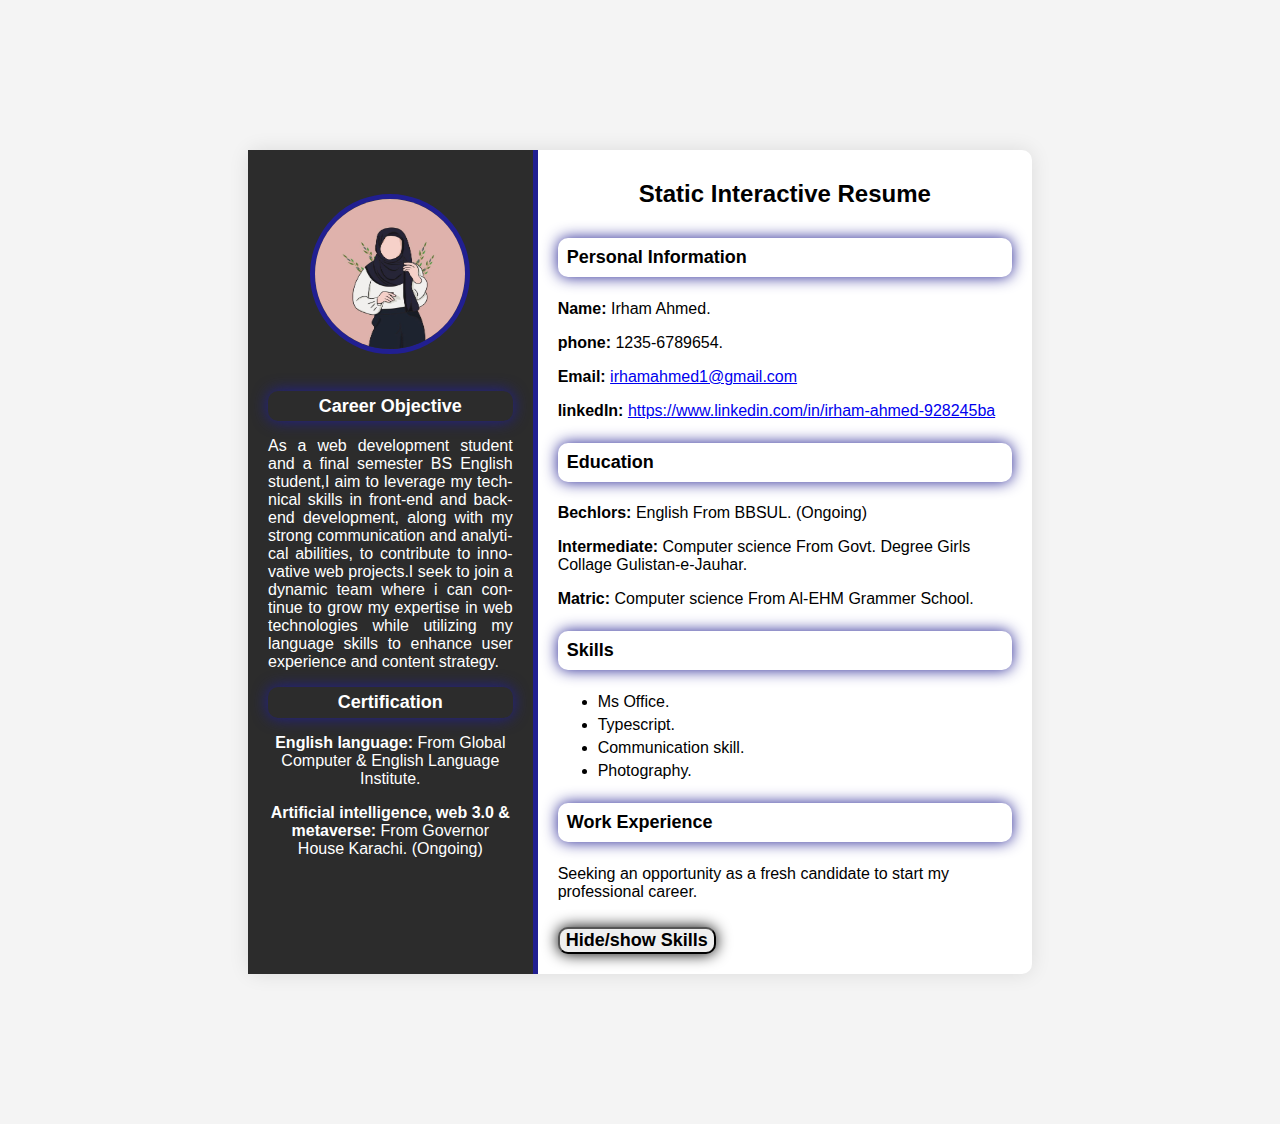
<file: Milestone 1 & 2/index.html>
<!DOCTYPE html>
<html lang="en">
<head>
    <meta charset="UTF-8">
    <meta name="viewport" content="width=device-width, initial-scale=1.0">
    <title>STATIC INTERACTIVE RESUME</title>
    <link rel="stylesheet" href="style.css">
</head>
<body>
    <div class="resume-container">
        <!-- left section-->
    <div class="left-section">
        <img src="PICTURE.jpg" alt="Profile picture" class="Profile-picture">
        <section id="Objective">
            <h3 style="color: white;">Career Objective</h3>
            <p style="text-align: justify; hyphens: auto;">As a web development student and a final semester BS English student,I aim to leverage my technical skills in front-end and back-end development, along with my strong communication and analytical abilities, to contribute to innovative web projects.I seek to join a dynamic team where i can continue to grow my expertise in web technologies while utilizing my language skills to enhance user experience and content strategy.</p>
        </section>
        <section id="Certification">
            <h3 style="color: white;">Certification</h3>
            <p><b>English language:</b> From Global Computer & English Language Institute.</p>
            <p><b>Artificial intelligence, web 3.0 & metaverse:</b> From Governor House Karachi. (Ongoing)</p>
        </section>
    </div>
       <!--right section-->
       <div class="right-section">
        <h1>Static Interactive Resume</h1>
        <!--personal information-->
        <section id="personal-info">
            <h3>Personal Information</h3>
            <p><b>Name: </b> Irham Ahmed.</p>
            <p><b>phone: </b> 1235-6789654.</p>
            <p><b>Email: </b> <a href="mailto:irhamahmed1@gmail.com">irhamahmed1@gmail.com</a></p>
            <p><b>linkedIn: </b> <a href="https://www.linkedin.com/in/irham-ahmed-928245ba" target="_blank">https://www.linkedin.com/in/irham-ahmed-928245ba</a></p>
        </section>
       <!-- Education Section -->
        <section id="education">
            <h3>Education</h3>
            <p><b>Bechlors: </b>English From BBSUL. (Ongoing)</p>
            <p><b>Intermediate: </b>Computer science From Govt. Degree Girls Collage Gulistan-e-Jauhar.</p>
            <p><b>Matric: </b>Computer science From Al-EHM Grammer School.</p>
        </section>
        <!--Skills section-->
        <section id="skills">
            <h3>Skills</h3>
            <ul>
                <li>Ms Office.</li>
                <li>Typescript.</li>
                <LI>Communication skill.</LI>
                <li>Photography.</li>
            </ul>
        </section>

        <!--Work Experience Section-->
        <section id="Work Experience">
            <h3>Work Experience</h3>
            <p>Seeking an opportunity as a fresh candidate to start my professional career.</p>
        </section>
    <!-- button to toggle skills section-->
     <button id="toggle-skills"><b>Hide/show Skills</b></button>
       </div>

    </div>
    <script src="script.js"></script>
</body>
</html>
</file>
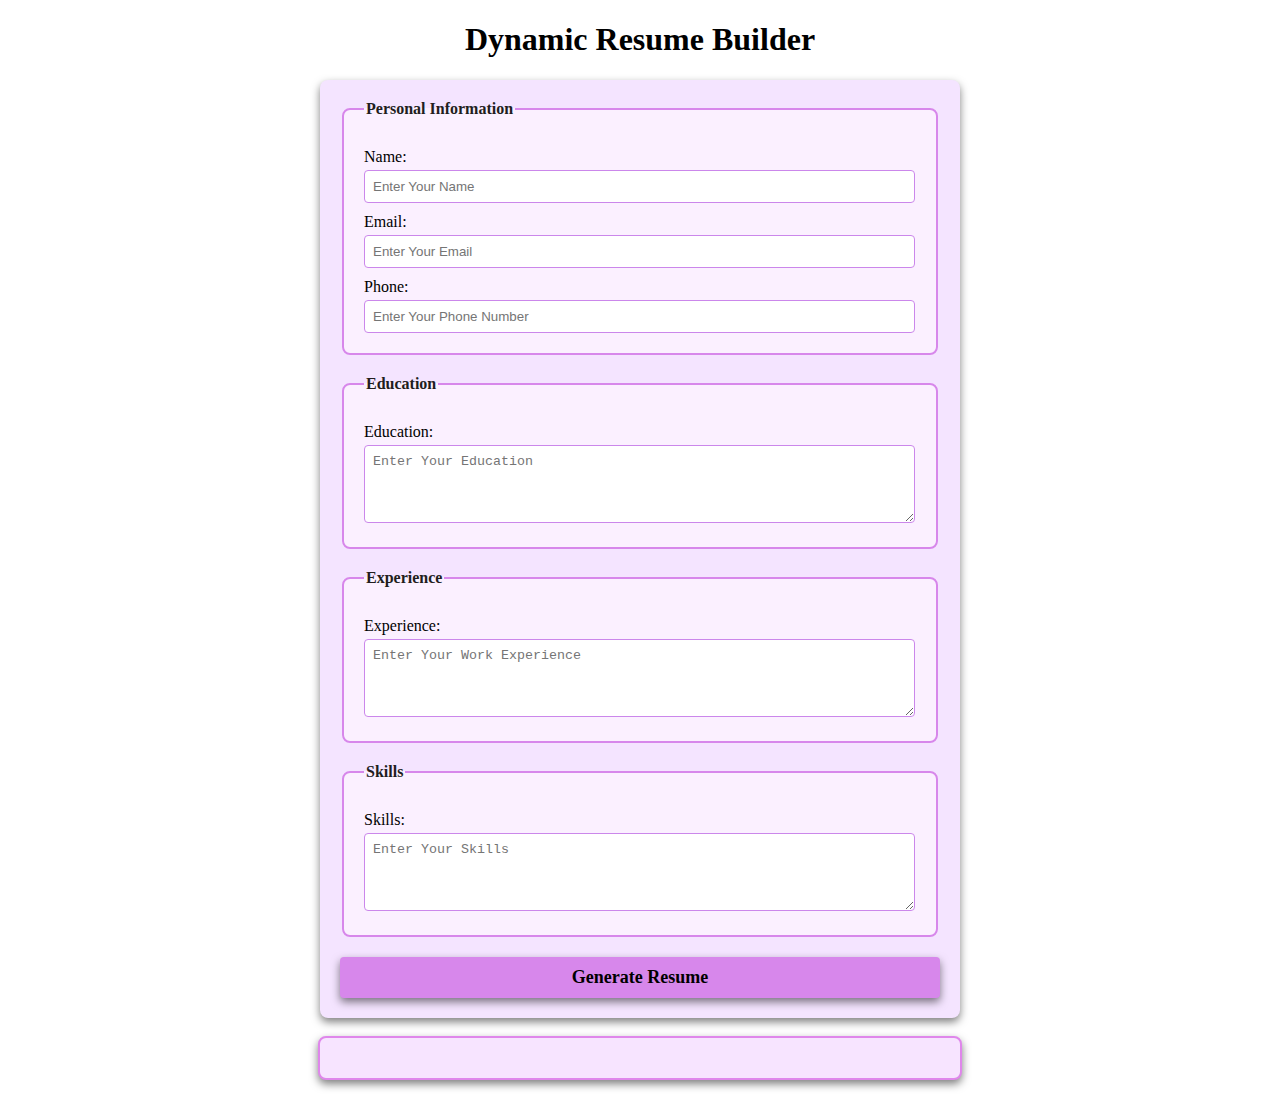
<file: milestone 3/index.html>
<!DOCTYPE html>
<html lang="en">
<head>
    <meta charset="UTF-8">
    <meta name="viewport" content="width=device-width, initial-scale=1.0">
    <title>Dynamic Resume Builder</title>
    <link rel="stylesheet" href="style.css">
</head>
<body>
    <h1>Dynamic Resume Builder</h1>
    <form id="resume-form">
        <fieldset>
            <legend>Personal Information</legend>
            <label for="name">Name:</label>
            <input type="text" id="name" placeholder="Enter Your Name" required>

            <label for="email">Email:</label>
            <input type="email" id="email" placeholder="Enter Your Email" required>

            <label for="phone">Phone:</label>
            <input type="tel" id="phone" placeholder="Enter Your Phone Number" required>
        </fieldset>

        <fieldset>
            <legend>Education</legend>
            <label for="education">Education:</label>
            <textarea id="education" placeholder="Enter Your Education" rows="4" required></textarea>
        </fieldset>

        <fieldset>
            <legend>Experience</legend>
            <label for="experience">Experience:</label>
            <textarea id="experience" placeholder="Enter Your Work Experience" rows="4" required></textarea>
        </fieldset>

        <fieldset>
            <legend>Skills</legend>
            <label for="skills">Skills:</label>
            <textarea id="skills" placeholder="Enter Your Skills" rows="4" required></textarea>
        </fieldset>

        <button type="submit"><b>Generate Resume</b></button>
    </form>
    <br>
    <div id="resume-display">
        <!-- Resume will be generated below -->
    </div>

    <script src="script.js"></script>
</body>
</html>
</file>
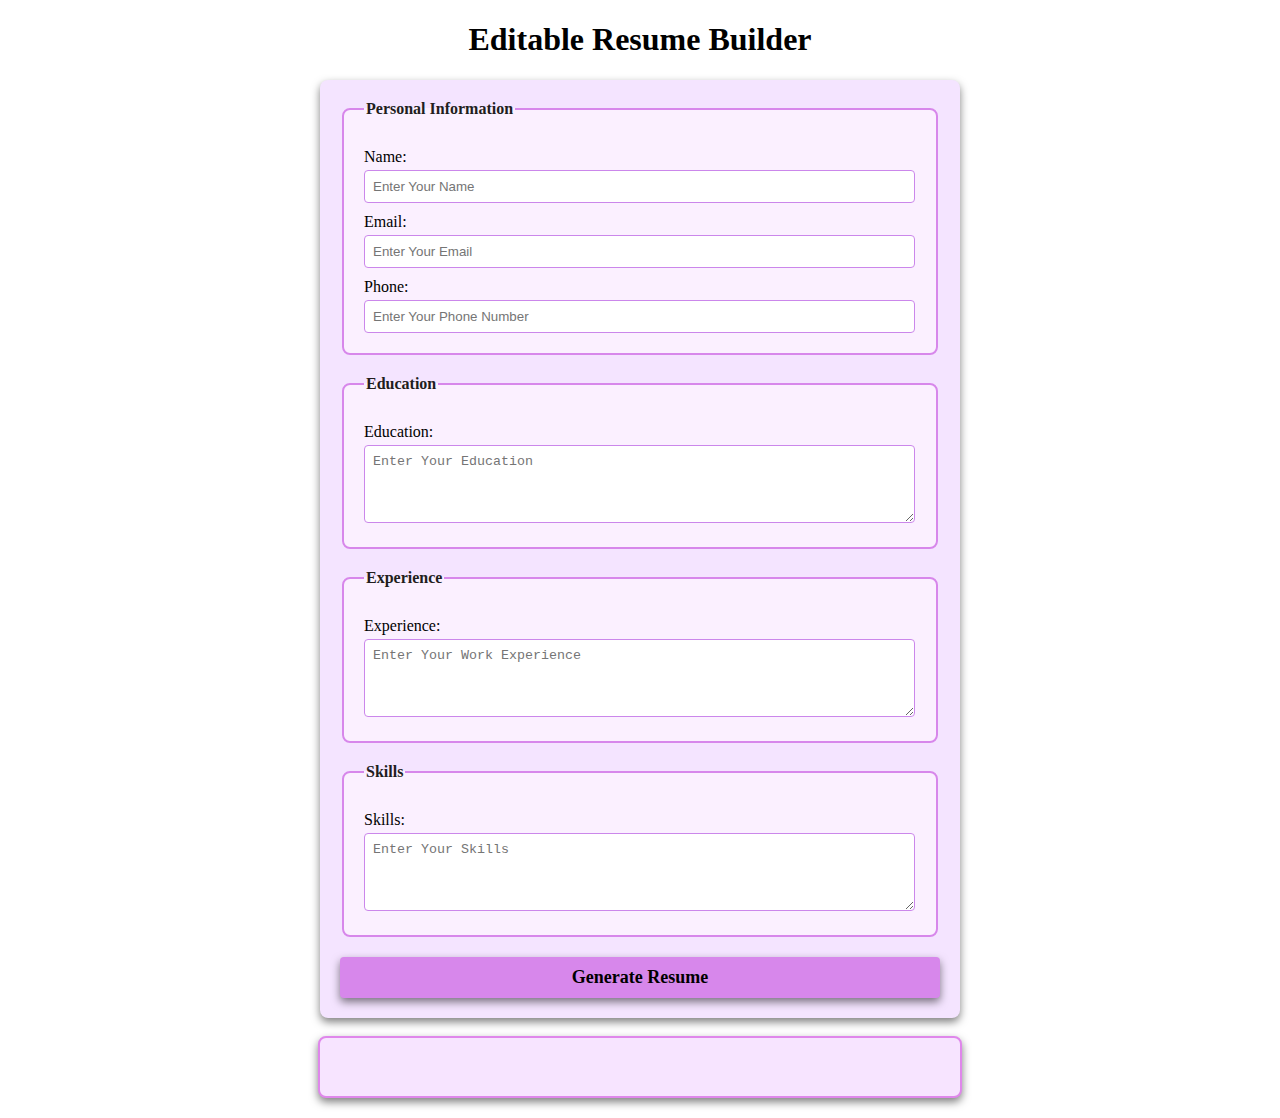
<file: milestone 4/index.html>
<!DOCTYPE html>
<html lang="en">
<head>
    <meta charset="UTF-8">
    <meta name="viewport" content="width=device-width, initial-scale=1.0">
    <title>Editable Resume Builder</title>
    <link rel="stylesheet" href="style.css">
</head>
<body>
    <h1>Editable Resume Builder</h1>
    <form id="resume-form">
        <fieldset>
            <legend>Personal Information</legend>
            <label for="name">Name:</label>
            <input type="text" id="name" placeholder="Enter Your Name" required>

            <label for="email">Email:</label>
            <input type="email" id="email" placeholder="Enter Your Email" required>

            <label for="phone">Phone:</label>
            <input type="tel" id="phone" placeholder="Enter Your Phone Number" required>
        </fieldset>

        <fieldset>
            <legend>Education</legend>
            <label for="education">Education:</label>
            <textarea id="education" placeholder="Enter Your Education" rows="4" required></textarea>
        </fieldset>

        <fieldset>
            <legend>Experience</legend>
            <label for="experience">Experience:</label>
            <textarea id="experience" placeholder="Enter Your Work Experience" rows="4" required></textarea>
        </fieldset>

        <fieldset>
            <legend>Skills</legend>
            <label for="skills">Skills:</label>
            <textarea id="skills" placeholder="Enter Your Skills" rows="4" required></textarea>
        </fieldset>

        <button type="submit"><b>Generate Resume</b></button>
    </form>
    <br>
    <!-- Editable resume -->
    <div id="resume-display" contenteditable="true">
        <!-- Resume will be generated below -->
    </div>

    <script src="script.js"></script>
</body>
</html>
</file>
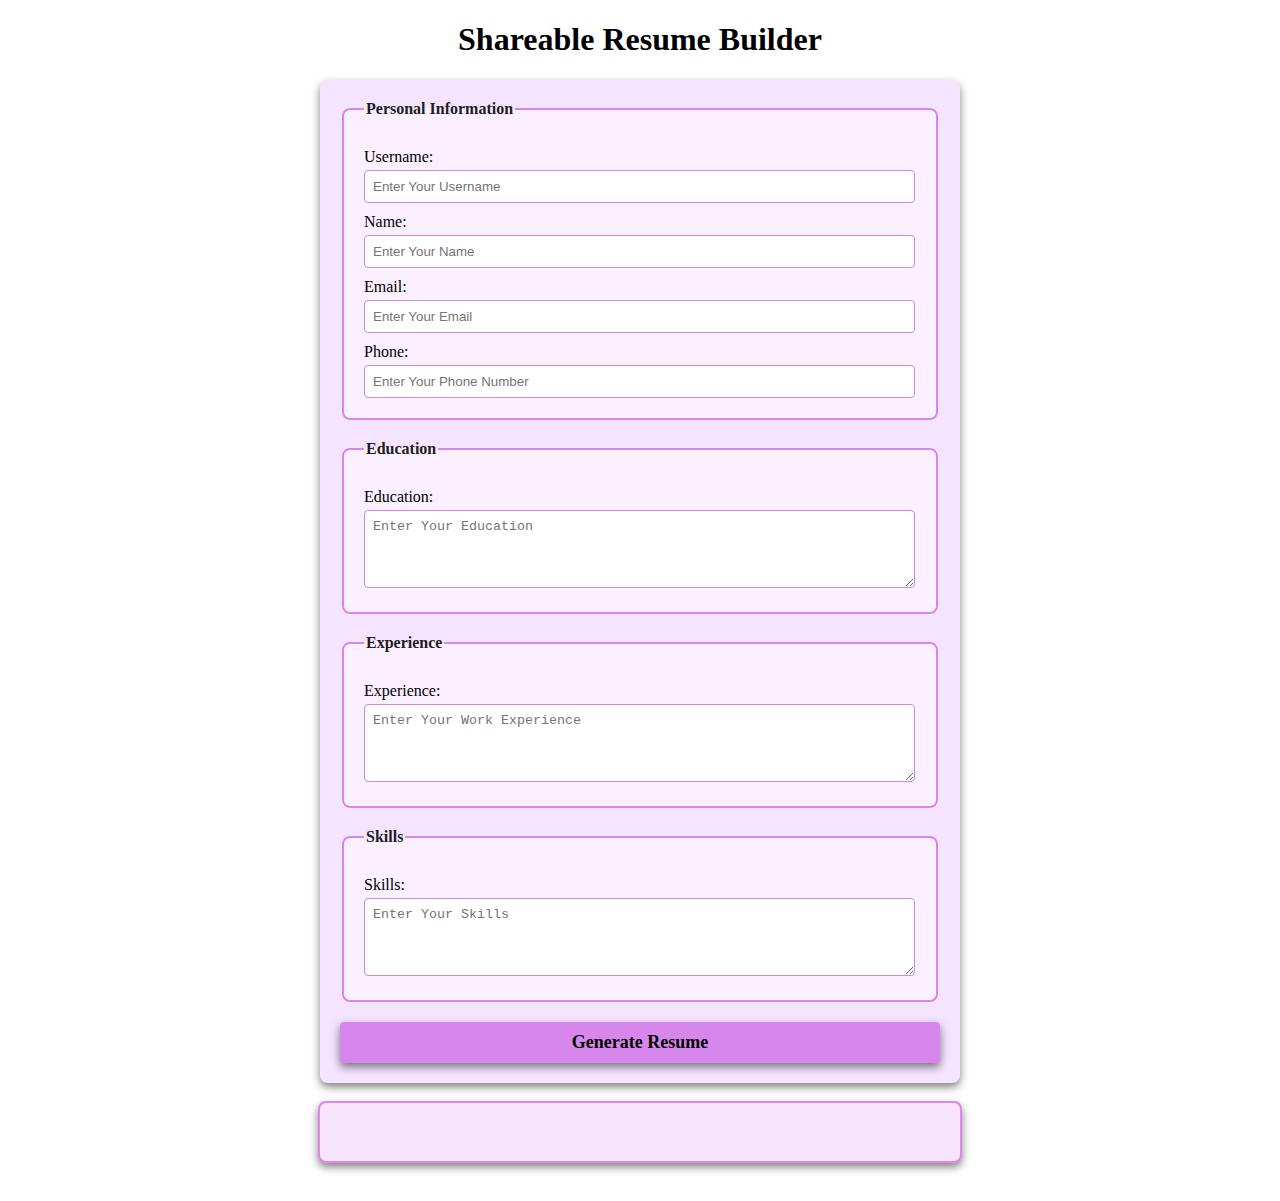
<file: milestone 5/index.html>
<!DOCTYPE html>
<html lang="en">
<head>
    <meta charset="UTF-8">
    <meta name="viewport" content="width=device-width, initial-scale=1.0">
    <title>Shareable Resume Builder</title>
    <link rel="stylesheet" href="style.css">
</head>
<body>
    <h1>Shareable Resume Builder</h1>
    <form id="resume-form">
        <fieldset>
            <legend>Personal Information</legend>
            <label for="Username">Username:</label>
            <input type="text" id="Username" placeholder="Enter Your Username" required> <!-- Correct ID casing -->

            <label for="name">Name:</label>
            <input type="text" id="name" placeholder="Enter Your Name" required>

            <label for="email">Email:</label>
            <input type="email" id="email" placeholder="Enter Your Email" required>

            <label for="phone">Phone:</label>
            <input type="tel" id="phone" placeholder="Enter Your Phone Number" required>
        </fieldset>

        <fieldset>
            <legend>Education</legend>
            <label for="education">Education:</label>
            <textarea id="education" placeholder="Enter Your Education" rows="4" required></textarea>
        </fieldset>

        <fieldset>
            <legend>Experience</legend>
            <label for="experience">Experience:</label>
            <textarea id="experience" placeholder="Enter Your Work Experience" rows="4" required></textarea>
        </fieldset>

        <fieldset>
            <legend>Skills</legend>
            <label for="skills">Skills:</label>
            <textarea id="skills" placeholder="Enter Your Skills" rows="4" required></textarea>
        </fieldset>

        <button type="submit"><b>Generate Resume</b></button>
    </form>
    <br>

    <div id="resume-display" contenteditable="true">
        <!-- Resume will be generated below -->
    </div>

    <br>

    <!-- Section for the shareable link and download option -->
    <div id="shareable-link-container" style="display:none;">
        <h2>Shareable Link</h2>
        <p>Here is your unique link to view and edit your resume:</p>
        <a href="#" id="shareable-link" target="_blank"></a>
        <br>
        <button id="dowload-pdf"><b>Download as PDF</b></button> <!-- Corrected spelling -->
    </div>

    <script src="script.js"></script>
</body>
</html>
</file>
<file: Milestone 1 & 2/style.css>
/* General Styling */
body {
    font-family: 'Arial', sans-serif;
    background-color: #f4f4f4;
    margin: 0;
    padding: 150px;
}

.resume-container {
    display: flex;
    background-color: white;
    width: 80%;
    margin: 0 auto;
    border-radius: 10px;
    box-shadow: 0 0 20px rgba(0, 0, 0, 0.1);
}

/* Left Section Styling */
.left-section {
    background-color: #2c2c2c;
    color: white;
    padding: 20px;
    width: 35%;
    text-align: center;
    border-right: 5px solid hwb(241 12% 43%);
}

.Profile-picture {
    width: 150px;
    height: 150px;
    margin-top: 10%;
    border-radius: 50%;
    border: 5px solid hwb(241 12% 43%);
    margin-bottom: 20px;
}

h1 {
    font-size: 24px;
    margin: 10px 0;
    margin-bottom: 30px;
    text-align: center;
}

h3 {
    font-size: 18px;
    padding: 2%;
    margin: 20px 0 10px;
    color: black;
    border-radius: 10px;
    box-shadow: 0 0 15px hwb(241 12% 43%);
    margin-top: 5%;
    margin-bottom: 5%;
}

ul {
    list-style-type: fill round;
    padding: 10;
    margin: 10px 0;
}

ul li {
    margin: 5px 0;
}

/* Right Section Styling */
.right-section {
    padding: 20px;
    width: 65%;
}

button {
    font-family: Arial, sans-serif;
    border-radius: 10px;
    box-shadow: 0 0 15px black;
    cursor: pointer;
    margin-top: 10px;
    font-size: 18px;
}

button:hover {
    background-color: hwb(241 20% 38%);
}
</file>
<file: milestone 3/style.css>
/* Styling form and resume sections */

body {
    font-family: 'Times New Roman', Times, serif;
    margin: 20px;
    padding: 0;
    background-color: white;
}

form {
    margin: auto;
    background-color: rgb(244, 228, 255);
    border-radius: 8px;
    box-shadow: 0 4px 8px rgba(0, 0, 0, 0.5);
    padding: 20px;
    max-width: 600px;
}

h1 {
    text-align: center;
    color: black;
}

fieldset {
    border: 2px solid rgb(215, 135, 235);
    border-radius: 8px;
    padding: 20px;
    margin-bottom: 20px;
    background-color: rgb(251, 240, 255);
}

legend {
    font-weight: bold;
    text-align: left;
    color: rgb(34, 29, 29);
}

label {
    display: block;
    margin-top: 10px;
    color: black;

}

input,textarea {
    margin-top: 4px;
    padding: 8px;
    width: calc(100% - 1px);
    border: 1px solid rgb(203, 135, 235);
    border-radius: 4px;
    box-sizing: border-box;
    background-color: white;
    box-shadow: 0 0 0px 1000px white inset;
}

button {
    display: block;
    width: 100%;
    background-color: rgb(215, 135, 235);
    color: black;
    border: none;
    border-radius: 4px;
    box-shadow: 0 4px 8px rgba(0, 0, 0, 0.5);
    margin-top: 10px;
    font-size: 18px;
    font-family: 'Times New Roman', Times, serif;
    padding: 10px;
    cursor: pointer;
}

button :hover {
    color: rgb(67, 29, 77);
}

#resume-display {
    max-width: 600px;
    margin: auto;
    padding: 20px;
    border: 2px solid rgb(223, 135, 235);
    border-radius: 8px;
    background-color: rgb(247, 228, 255);
    box-shadow: 0 4px 8px rgba(0, 0, 0, 0.5);
}

#resume-display h2 {
    color: black;
}
</file>
<file: milestone 4/style.css>
/* Styling form and resume sections */

body {
    font-family: 'Times New Roman', Times, serif;
    margin: 20px;
    padding: 0;
    background-color: white;
}

form {
    margin: auto;
    background-color: rgb(244, 228, 255);
    border-radius: 8px;
    box-shadow: 0 4px 8px rgba(0, 0, 0, 0.5);
    padding: 20px;
    max-width: 600px;
}

h1 {
    text-align: center;
    color: black;
}

fieldset {
    border: 2px solid rgb(215, 135, 235);
    border-radius: 8px;
    padding: 20px;
    margin-bottom: 20px;
    background-color: rgb(251, 240, 255);
}

legend {
    font-weight: bold;
    text-align: left;
    color: rgb(34, 29, 29);
}

label {
    display: block;
    margin-top: 10px;
    color: black;

}

input,textarea {
    margin-top: 4px;
    padding: 8px;
    width: calc(100% - 1px);
    border: 1px solid rgb(203, 135, 235);
    border-radius: 4px;
    box-sizing: border-box;
    background-color: white;
    box-shadow: 0 0 0px 1000px white inset;
}

button {
    display: block;
    width: 100%;
    background-color: rgb(215, 135, 235);
    color: black;
    border: none;
    border-radius: 4px;
    box-shadow: 0 4px 8px rgba(0, 0, 0, 0.5);
    margin-top: 10px;
    font-size: 18px;
    font-family: 'Times New Roman', Times, serif;
    padding: 10px;
    cursor: pointer;
}

button :hover {
    color: rgb(67, 29, 77);
}

#resume-display {
    max-width: 600px;
    margin: auto;
    padding: 20px;
    border: 2px solid rgb(223, 135, 235);
    border-radius: 8px;
    background-color: rgb(247, 228, 255);
    box-shadow: 0 4px 8px rgba(0, 0, 0, 0.5);
    /*making the resume editable*/
    outline: none;
}

#resume-display h2 {
    color: black;
}
</file>
<file: milestone 5/style.css>
/* Styling form and resume sections */

body {
    font-family: 'Times New Roman', Times, serif;
    margin: 20px;
    padding: 0;
    background-color: white;
}

form {
    margin: auto;
    background-color: rgb(244, 228, 255);
    border-radius: 8px;
    box-shadow: 0 4px 8px rgba(0, 0, 0, 0.5);
    padding: 20px;
    max-width: 600px;
}

h1 {
    text-align: center;
    color: black;
}

fieldset {
    border: 2px solid rgb(215, 135, 235);
    border-radius: 8px;
    padding: 20px;
    margin-bottom: 20px;
    background-color: rgb(251, 240, 255);
}

legend {
    font-weight: bold;
    text-align: left;
    color: rgb(34, 29, 29);
}

label {
    display: block;
    margin-top: 10px;
    color: black;

}

input,textarea {
    margin-top: 4px;
    padding: 8px;
    width: calc(100% - 1px);
    border: 1px solid rgb(203, 135, 235);
    border-radius: 4px;
    box-sizing: border-box;
    background-color: white;
    box-shadow: 0 0 0px 1000px white inset;
}

button {
    display: block;
    width: 100%;
    background-color: rgb(215, 135, 235);
    color: black;
    border: none;
    border-radius: 4px;
    box-shadow: 0 4px 8px rgba(0, 0, 0, 0.5);
    margin-top: 10px;
    font-size: 18px;
    font-family: 'Times New Roman', Times, serif;
    padding: 10px;
    cursor: pointer;
}

button :hover {
    color: rgb(67, 29, 77);
}

#resume-display {
    max-width: 600px;
    margin: auto;
    padding: 20px;
    border: 2px solid rgb(223, 135, 235);
    border-radius: 8px;
    background-color: rgb(247, 228, 255);
    box-shadow: 0 4px 8px rgba(0, 0, 0, 0.5);
    /*making the resume editable*/
    outline: none;
}

#resume-display h2 {
    color: black;
}
</file>
